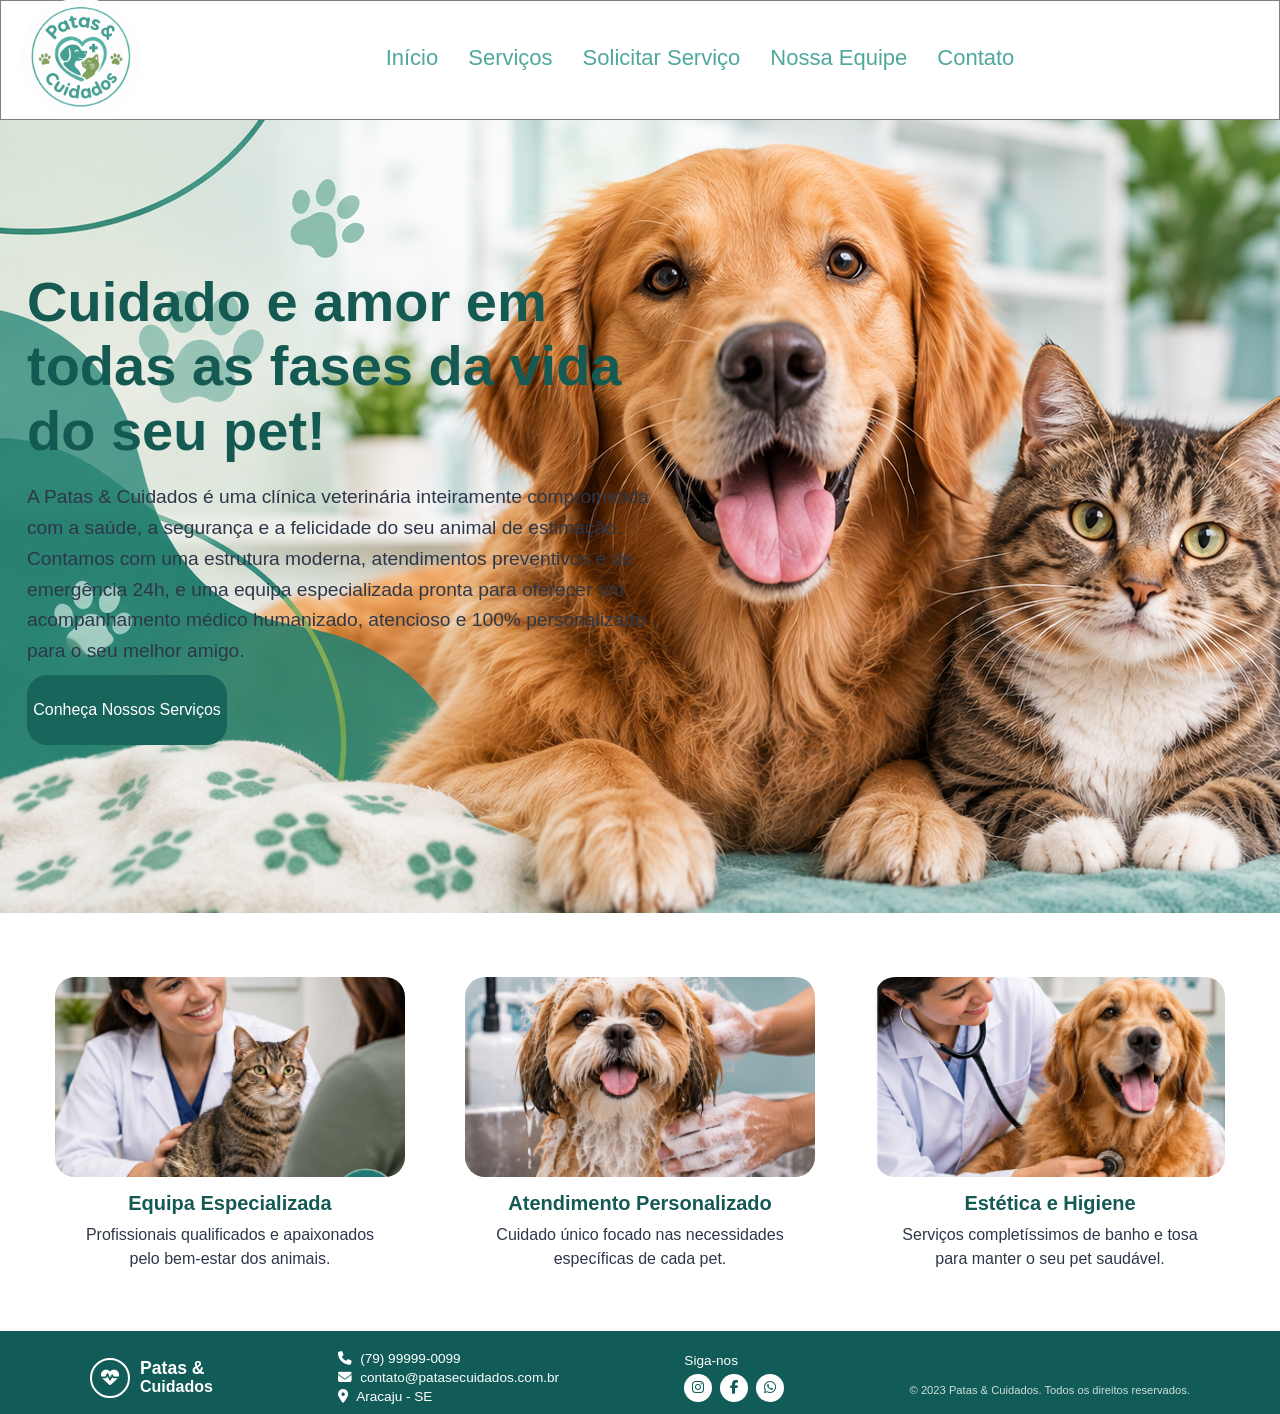
<file: index.html>
<!DOCTYPE html>
<html lang="pt-br">

<head>
    <meta charset="UTF-8">
    <meta name="viewport" content="width=device-width, initial-scale=1.0">
    <title>Patas & Cuidados</title>
    <link rel="stylesheet" href="./style.css">
    <script src="./script.js" defer></script>
    <link rel="stylesheet" href="https://cdnjs.cloudflare.com/ajax/libs/font-awesome/6.5.1/css/all.min.css">
</head>

<body>
     <div class="top">
        <div class="logo">
            <img src="./imgs/logo.png" alt="Patas & Cuidados Logo">
        </div>
        <div class="nav">
            <a href="./index.html">Início</a>
            <a href="./services.html">Serviços</a>
            <a href="./solicitarservico.html">Solicitar Serviço</a>
            <a href="./team.html">Nossa Equipe</a>
            <a href="./contato.html">Contato</a>
        </div>
        <div></div>
    </div>
    <section class="info">
        <div class="banner">
            <img src="./imgs/banner.png" alt="">
        </div>
        <div class="txt-info">
            <h2>Cuidado e amor em todas as fases da vida do seu pet!</h2>
            <p>A Patas & Cuidados é uma clínica veterinária inteiramente comprometida com a saúde, a segurança e a
                felicidade do seu animal de estimação. Contamos com uma estrutura moderna, atendimentos preventivos e de
                emergência 24h, e uma equipa especializada pronta para oferecer um acompanhamento médico humanizado,
                atencioso e 100% personalizado para o seu melhor amigo.</p>
        </div>
        <div class="button-info">
            <button>Conheça Nossos Serviços</button>
        </div>
        <section class="info-complement">
            <div class="card">
                <img src="./imgs/img3.png" alt="Atendimento clínico para cão">
                <h3>Equipa Especializada</h3>
                <p>Profissionais qualificados e apaixonados pelo bem-estar dos animais.</p>
            </div>

            <div class="card">
                <img src="./imgs/img2.png" alt="Consulta para gato">
                <h3>Atendimento Personalizado</h3>
                <p>Cuidado único focado nas necessidades específicas de cada pet.</p>
            </div>

            <div class="card">
                <img src="./imgs/img1.png" alt="Banho e tosa de cão">
                <h3>Estética e Higiene</h3>
                <p>Serviços completíssimos de banho e tosa para manter o seu pet saudável.</p>
            </div>
        </section>
        <footer class="footer-patas">
            <div class="footer-container">
                <div class="footer-brand">
                    <div class="logo-icon">
                        <i class="fa-solid fa-heart-pulse"></i>
                    </div>
                    <div class="brand-text">
                        <span class="title">Patas &amp;</span>
                        <span class="subtitle">Cuidados</span>
                    </div>
                </div>

                <div class="footer-contact">
                    <p><i class="fa-solid fa-phone"></i> (79) 99999-0099</p>
                    <p><i class="fa-solid fa-envelope"></i> contato@patasecuidados.com.br</p>
                    <p><i class="fa-solid fa-location-dot"></i> Aracaju - SE</p>
                </div>

                <div class="footer-social">
                    <span>Siga-nos</span>
                    <div class="social-icons">
                        <a href="https://www.instagram.com/sua_pagina" target="_blank" rel="noopener noreferrer"
                            aria-label="Instagram">
                            <i class="fa-brands fa-instagram"></i>
                        </a>
                        <a href="https://www.facebook.com/sua_pagina" target="_blank" rel="noopener noreferrer"
                            aria-label="Facebook">
                            <i class="fa-brands fa-facebook-f"></i>
                        </a>
                        <a href="https://wa.me/5579999990099" target="_blank" rel="noopener noreferrer"
                            aria-label="WhatsApp">
                            <i class="fa-brands fa-whatsapp"></i>
                        </a>
                    </div>
                </div>

                <div class="footer-bottom">
                    <p>&copy; 2023 Patas &amp; Cuidados. Todos os direitos reservados.</p>
                </div>
        </footer>
</body>

</html>
</file>
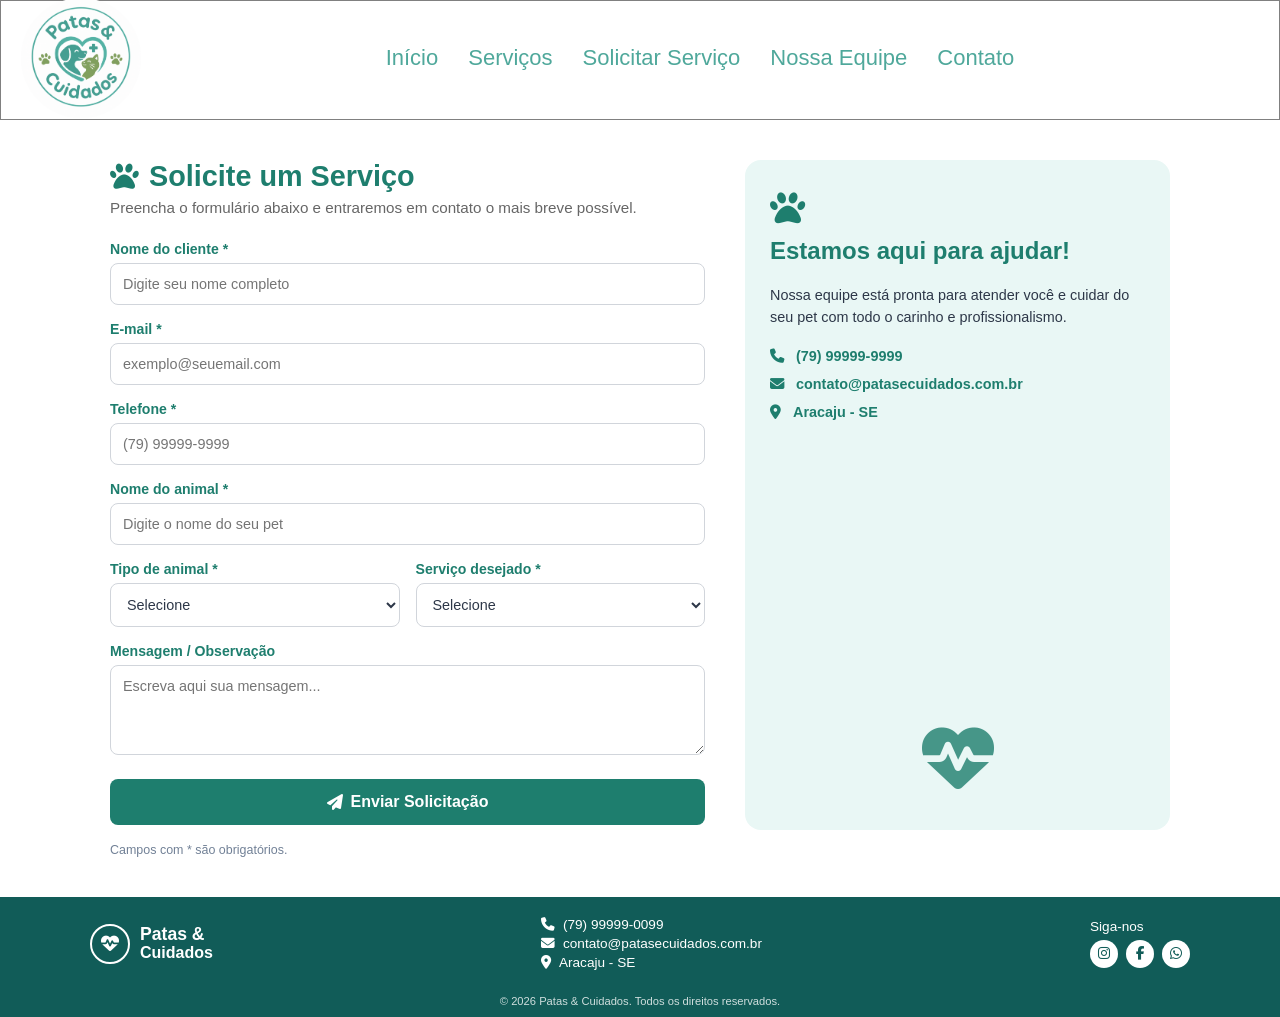
<file: contato.html>
<!DOCTYPE html>
<html lang="pt-br">

<head>
    <meta charset="UTF-8">
    <meta name="viewport" content="width=device-width, initial-scale=1.0">
    <title>Patas & Cuidados - Solicitar Serviço</title>
    <link rel="stylesheet" href="./style.css">
    <script src="./script.js" defer></script>
    <link rel="stylesheet" href="https://cdnjs.cloudflare.com/ajax/libs/font-awesome/6.5.1/css/all.min.css">
</head>

<body class="pagina-formulario">


    <div class="top">
        <div class="logo">
            <img src="./imgs/logo.png" alt="Patas & Cuidados Logo">
        </div>
        <div class="nav">
            <a href="./index.html">Início</a>
            <a href="./services.html">Serviços</a>
            <a href="./solicitarservico.html">Solicitar Serviço</a>
            <a href="./team.html">Nossa Equipe</a>
            <a href="./contato.html">Contato</a>
        </div>
        <div></div>
    </div>


    <div class="container">


        <div class="left">
            <div class="txt-form">
                <h2><i class="fa-solid fa-paw"></i> Solicite um Serviço</h2>
                <p>Preencha o formulário abaixo e entraremos em contato o mais breve possível.</p>
            </div>

            <form id="meu-formulario" action="https://formsubmit.co/marcus.v.junior8@aluno.senai.br" method="POST">

                <div class="form-group">
                    <label for="nome">Nome do cliente *</label>
                    <input type="text" id="nome" name="nome" placeholder="Digite seu nome completo" required>
                </div>

                <div class="form-group">
                    <label for="email">E-mail *</label>
                    <input type="email" id="email" name="email" placeholder="exemplo@seuemail.com" required>
                </div>

                <div class="form-group">
                    <label for="telefone">Telefone *</label>
                    <input type="tel" id="telefone" name="telefone" placeholder="(79) 99999-9999" required>
                </div>

                <div class="form-group">
                    <label for="nome_pet">Nome do animal *</label>
                    <input type="text" id="nome_pet" name="nome_pet" placeholder="Digite o nome do seu pet" required>
                </div>

                <div class="form-row">
                    <div class="form-group">
                        <label for="tipo_animal">Tipo de animal *</label>
                        <select id="tipo_animal" name="tipo_animal" required>
                            <option value="" disabled selected>Selecione</option>
                            <option value="cachorro">Cachorro</option>
                            <option value="gato">Gato</option>
                            <option value="outro">Outro</option>
                        </select>
                    </div>

                    <div class="form-group">
                        <label for="servico">Serviço desejado *</label>
                        <select id="servico" name="servico" required>
                            <option value="" disabled selected>Selecione</option>
                            <option value="consulta">Consulta Veterinária</option>
                            <option value="banho_tosa">Banho e Tosa</option>
                            <option value="vacina">Vacinação</option>
                        </select>
                    </div>
                </div>

                <div class="form-group">
                    <label for="mensagem">Mensagem / Observação</label>
                    <textarea id="mensagem" name="mensagem" rows="4"
                        placeholder="Escreva aqui sua mensagem..."></textarea>
                </div>

                <button type="submit">
                    <i class="fa-solid fa-paper-plane"></i> Enviar Solicitação
                </button>

                <span class="campos-obrigatorios">Campos com * são obrigatórios.</span>
            </form>
        </div>


        <div class="right">
            <div class="info-card">
                <div class="card-header">
                    <i class="fa-solid fa-paw card-icon"></i>
                    <h3>Estamos aqui para ajudar!</h3>
                </div>

                <p>Nossa equipe está pronta para atender você e cuidar do seu pet com todo o carinho e profissionalismo.
                </p>

                <div class="contact-details">
                    <p><i class="fa-solid fa-phone"></i> (79) 99999-9999</p>
                    <p><i class="fa-solid fa-envelope"></i> contato@patasecuidados.com.br</p>
                    <p><i class="fa-solid fa-location-dot"></i> Aracaju - SE</p>
                </div>

                <div class="card-illustration">
                    <i class="fa-solid fa-heart-pulse"></i>
                </div>
            </div>
        </div>

    </div>


    <footer class="footer-patas">
        <div class="footer-container">
            <div class="footer-brand">
                <div class="logo-icon">
                    <i class="fa-solid fa-heart-pulse"></i>
                </div>
                <div class="brand-text">
                    <span class="title">Patas &amp;</span>
                    <span class="subtitle">Cuidados</span>
                </div>
            </div>

            <div class="footer-contact">
                <p><i class="fa-solid fa-phone"></i> (79) 99999-0099</p>
                <p><i class="fa-solid fa-envelope"></i> contato@patasecuidados.com.br</p>
                <p><i class="fa-solid fa-location-dot"></i> Aracaju - SE</p>
            </div>

            <div class="footer-social">
                <span>Siga-nos</span>
                <div class="social-icons">
                    <a href="#" target="_blank" rel="noopener noreferrer"><i class="fa-brands fa-instagram"></i></a>
                    <a href="#" target="_blank" rel="noopener noreferrer"><i class="fa-brands fa-facebook-f"></i></a>
                    <a href="#" target="_blank" rel="noopener noreferrer"><i class="fa-brands fa-whatsapp"></i></a>
                </div>
            </div>
        </div>

        <div class="footer-bottom">
            <p>&copy; 2026 Patas &amp; Cuidados. Todos os direitos reservados.</p>
        </div>
    </footer>

</body>

</html>
</file>
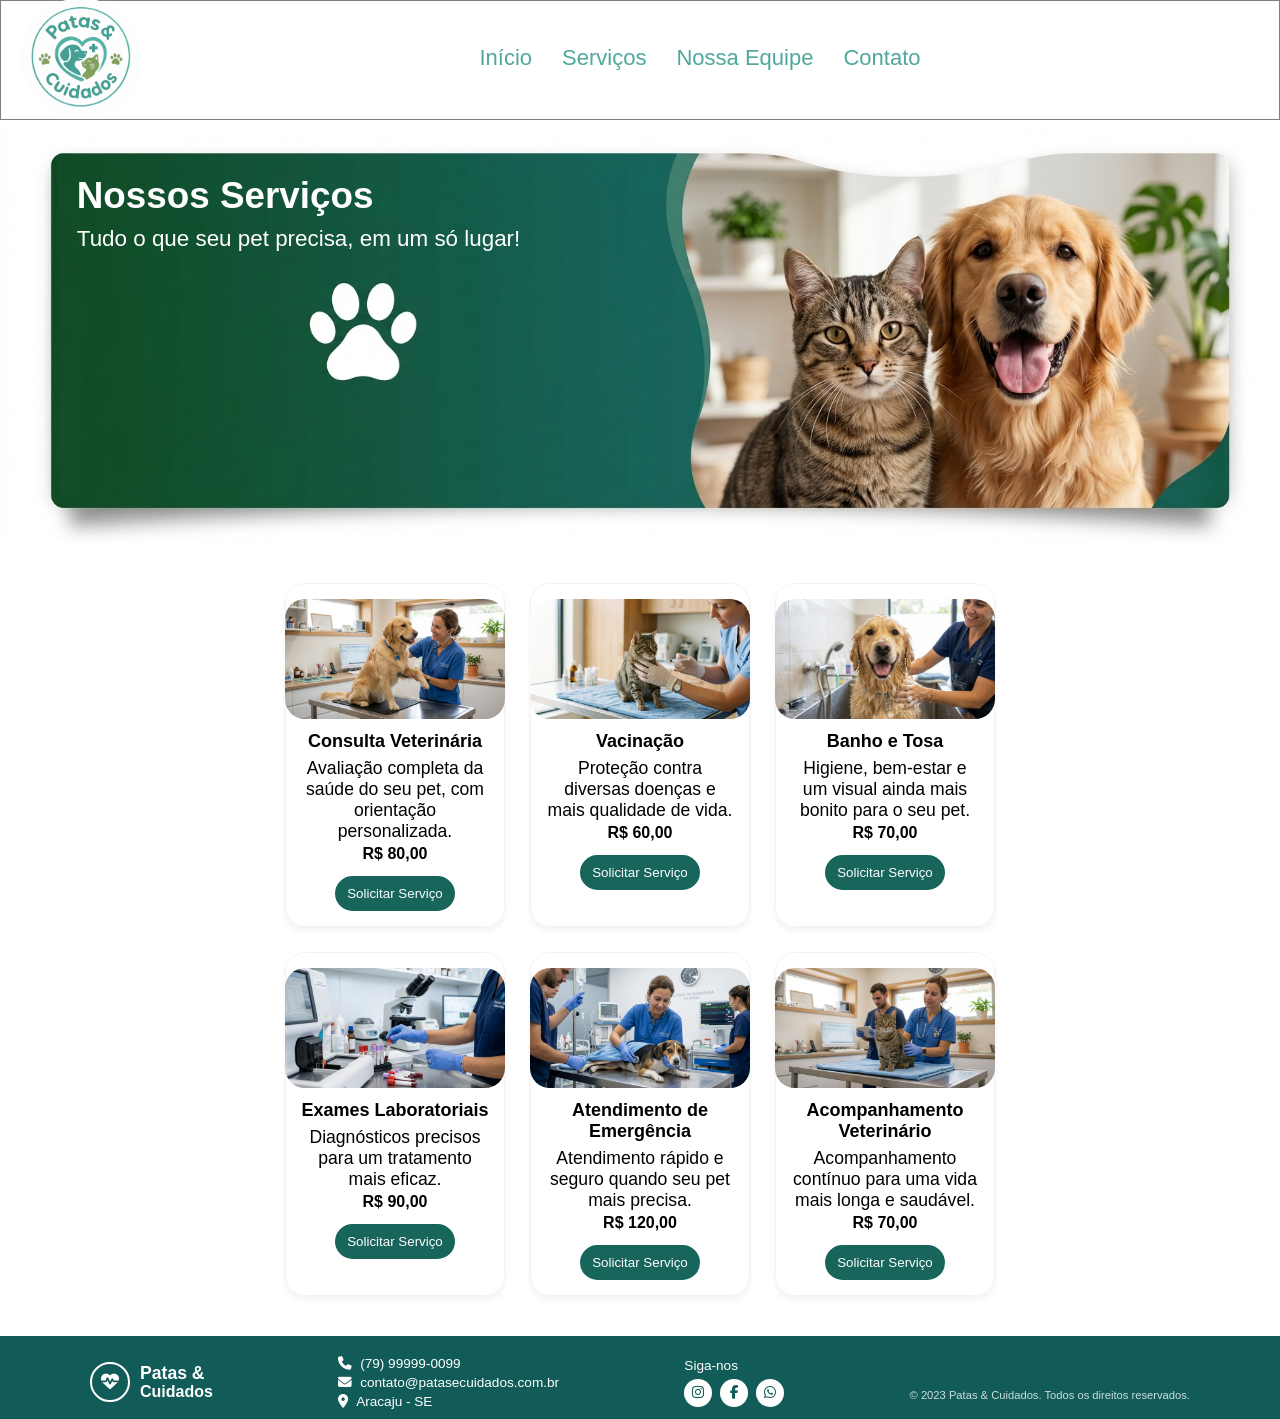
<file: services.html>
<!DOCTYPE html>
<html lang="pt-br">

<head>
    <meta charset="UTF-8">
    <meta name="viewport" content="width=device-width, initial-scale=1.0">
    <title>Patas & Cuidados</title>
    <link rel="stylesheet" href="./style.css">
    <script src="./script.js" defer></script>
    <link rel="stylesheet" href="https://cdnjs.cloudflare.com/ajax/libs/font-awesome/6.5.1/css/all.min.css">
</head>

<body>
    <div class="top">
        <div class="logo">
            <img src="./imgs/logo.png" alt="">
        </div>
        <div class="nav">
            <a href="./index.html">Início</a>
            <a href="./services.html">Serviços</a>
            <a href="">Nossa Equipe</a>
            <a href="">Contato</a>
        </div>
        <div></div>
    </div>

    <div class="banner2">
        <div class="img-banner2">
            <img src="./imgs/banner2.jpg" alt="">
        </div>
        <div class="txt">
            <h2>Nossos Serviços</h2>
            <span>Tudo o que seu pet precisa, em um só lugar!</span>
        </div>
    </div>

    <div class="secao-services">
        <div class="container-services"></div>
    </div>
    
    <footer class="footer-patas">
        <div class="footer-container">
            <div class="footer-brand">
                <div class="logo-icon">
                    <i class="fa-solid fa-heart-pulse"></i>
                </div>
                <div class="brand-text">
                    <span class="title">Patas &amp;</span>
                    <span class="subtitle">Cuidados</span>
                </div>
            </div>

            <div class="footer-contact">
                <p><i class="fa-solid fa-phone"></i> (79) 99999-0099</p>
                <p><i class="fa-solid fa-envelope"></i> contato@patasecuidados.com.br</p>
                <p><i class="fa-solid fa-location-dot"></i> Aracaju - SE</p>
            </div>

            <div class="footer-social">
                <span>Siga-nos</span>
                <div class="social-icons">
                    <a href="https://www.instagram.com/sua_pagina" target="_blank" rel="noopener noreferrer"
                        aria-label="Instagram">
                        <i class="fa-brands fa-instagram"></i>
                    </a>
                    <a href="https://www.facebook.com/sua_pagina" target="_blank" rel="noopener noreferrer"
                        aria-label="Facebook">
                        <i class="fa-brands fa-facebook-f"></i>
                    </a>
                    <a href="https://wa.me/5579999990099" target="_blank" rel="noopener noreferrer"
                        aria-label="WhatsApp">
                        <i class="fa-brands fa-whatsapp"></i>
                    </a>
                </div>
            </div>

            <div class="footer-bottom">
                <p>&copy; 2023 Patas &amp; Cuidados. Todos os direitos reservados.</p>
            </div>
    </footer>
</body>

</html>
</file>
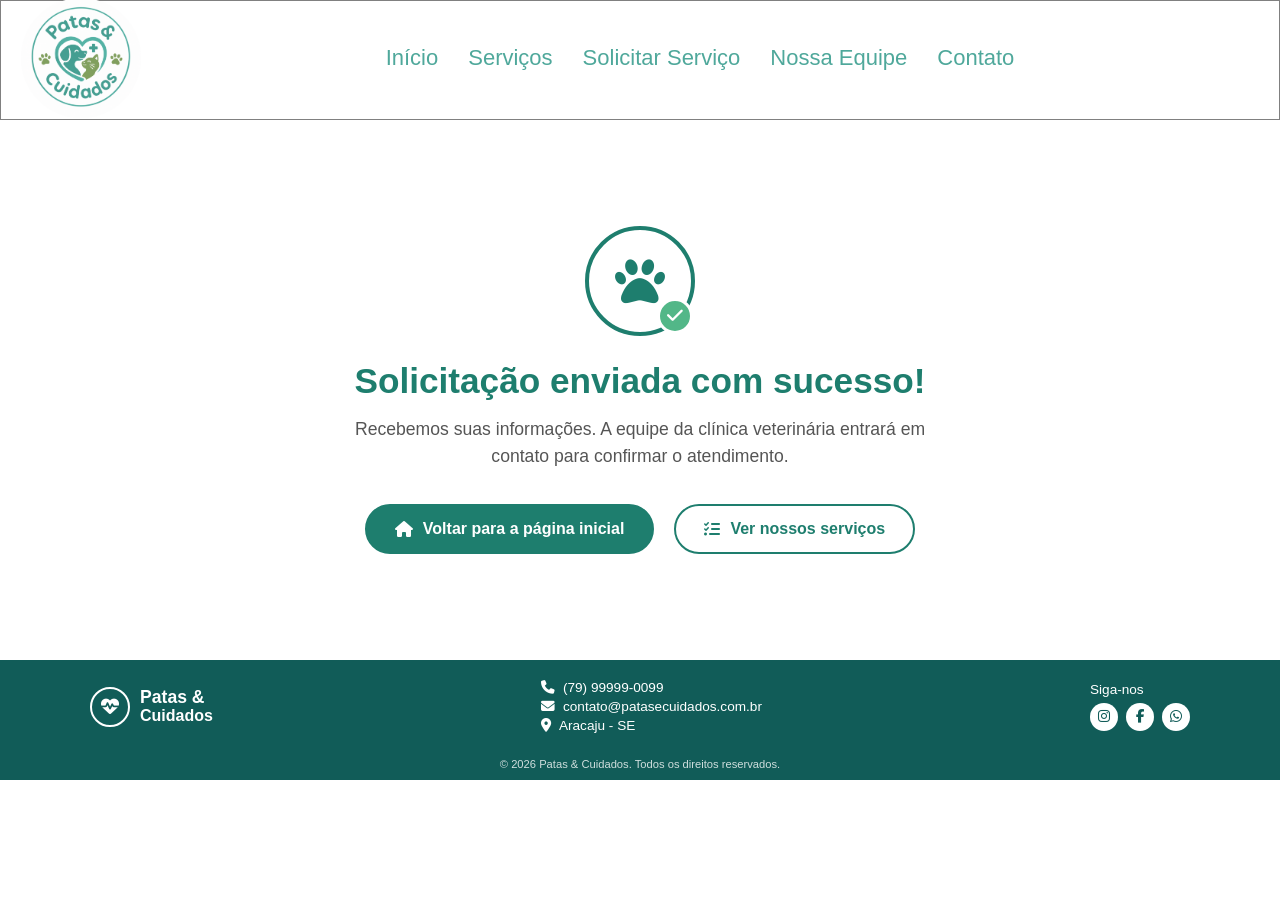
<file: solicitarservico.html>
<!DOCTYPE html>
<html lang="pt-br">

<head>
    <meta charset="UTF-8">
    <meta name="viewport" content="width=device-width, initial-scale=1.0">
    <title>Solicitação Enviada - Patas & Cuidados</title>
    <link rel="stylesheet" href="https://cdnjs.cloudflare.com/ajax/libs/font-awesome/6.4.0/css/all.min.css">
    <link rel="stylesheet" href="style.css">
</head>

<body>
     <div class="top">
        <div class="logo">
            <img src="./imgs/logo.png" alt="Patas & Cuidados Logo">
        </div>
        <div class="nav">
            <a href="./index.html">Início</a>
            <a href="./services.html">Serviços</a>
            <a href="./solicitarservico.html">Solicitar Serviço</a>
            <a href="./team.html">Nossa Equipe</a>
            <a href="./contato.html">Contato</a>
        </div>
        <div></div>
    </div>


    <div class="sucesso-container">

        <div class="sucesso-icon-wrapper">
            <i class="fa-solid fa-paw icon-paw"></i>
            <div class="check-badge">
                <i class="fa-solid fa-check"></i>
            </div>
        </div>


        <h1>Solicitação enviada com sucesso!</h1>
        <p>Recebemos suas informações. A equipe da clínica veterinária entrará em contato para confirmar o atendimento.
        </p>


        <div class="sucesso-buttons">
            <a href="index.html" class="btn-primary">
                <i class="fa-solid fa-house"></i>
                Voltar para a página inicial
            </a>
            <a href="services.html" class="btn-secondary">
                <i class="fa-solid fa-list-check"></i>
                Ver nossos serviços
            </a>
        </div>
    </div>

    <footer class="footer-patas">
        <div class="footer-container">
            <div class="footer-brand">
                <div class="logo-icon">
                    <i class="fa-solid fa-heart-pulse"></i>
                </div>
                <div class="brand-text">
                    <span class="title">Patas &amp;</span>
                    <span class="subtitle">Cuidados</span>
                </div>
            </div>

            <div class="footer-contact">
                <p><i class="fa-solid fa-phone"></i> (79) 99999-0099</p>
                <p><i class="fa-solid fa-envelope"></i> contato@patasecuidados.com.br</p>
                <p><i class="fa-solid fa-location-dot"></i> Aracaju - SE</p>
            </div>

            <div class="footer-social">
                <span>Siga-nos</span>
                <div class="social-icons">
                    <a href="#" target="_blank" rel="noopener noreferrer"><i class="fa-brands fa-instagram"></i></a>
                    <a href="#" target="_blank" rel="noopener noreferrer"><i class="fa-brands fa-facebook-f"></i></a>
                    <a href="#" target="_blank" rel="noopener noreferrer"><i class="fa-brands fa-whatsapp"></i></a>
                </div>
            </div>
        </div>

        <div class="footer-bottom">
            <p>&copy; 2026 Patas &amp; Cuidados. Todos os direitos reservados.</p>
        </div>
    </footer>



</body>

</html>
</file>
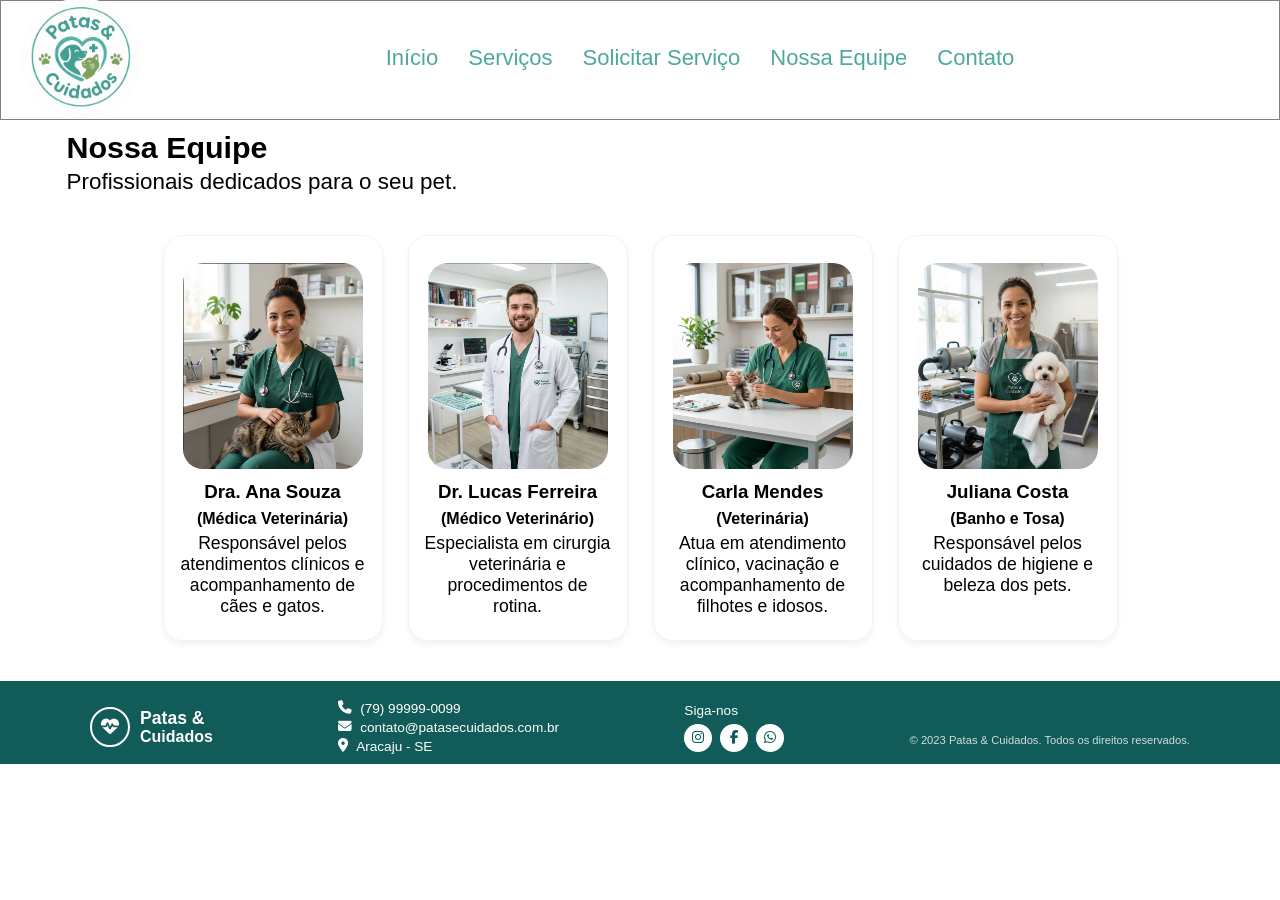
<file: team.html>
<!DOCTYPE html>
<html lang="pt-br">

<head>
    <meta charset="UTF-8">
    <meta name="viewport" content="width=device-width, initial-scale=1.0">
    <title>Patas & Cuidados</title>
    <link rel="stylesheet" href="./style.css">
    <script src="./script.js" defer></script>
    <link rel="stylesheet" href="https://cdnjs.cloudflare.com/ajax/libs/font-awesome/6.5.1/css/all.min.css">
</head>

<body>
    <div class="top">
        <div class="logo">
            <img src="./imgs/logo.png" alt="Patas & Cuidados Logo">
        </div>
        <div class="nav">
            <a href="./index.html">Início</a>
            <a href="./services.html">Serviços</a>
            <a href="./solicitarservico.html">Solicitar Serviço</a>
            <a href="./team.html">Nossa Equipe</a>
            <a href="./contato.html">Contato</a>
        </div>
        <div></div>
    </div>

    <div class="txt_team">
        <h2>Nossa Equipe</h2>
        <p>Profissionais dedicados para o seu pet.</p>
    </div>

    <div class="secao-team">

        <div class="container-team"></div>
    </div>


    <footer class="footer-patas">
        <div class="footer-container">
            <div class="footer-brand">
                <div class="logo-icon">
                    <i class="fa-solid fa-heart-pulse"></i>
                </div>
                <div class="brand-text">
                    <span class="title">Patas &amp;</span>
                    <span class="subtitle">Cuidados</span>
                </div>
            </div>

            <div class="footer-contact">
                <p><i class="fa-solid fa-phone"></i> (79) 99999-0099</p>
                <p><i class="fa-solid fa-envelope"></i> contato@patasecuidados.com.br</p>
                <p><i class="fa-solid fa-location-dot"></i> Aracaju - SE</p>
            </div>

            <div class="footer-social">
                <span>Siga-nos</span>
                <div class="social-icons">
                    <a href="https://www.instagram.com/sua_pagina" target="_blank" rel="noopener noreferrer"
                        aria-label="Instagram">
                        <i class="fa-brands fa-instagram"></i>
                    </a>
                    <a href="https://www.facebook.com/sua_pagina" target="_blank" rel="noopener noreferrer"
                        aria-label="Facebook">
                        <i class="fa-brands fa-facebook-f"></i>
                    </a>
                    <a href="https://wa.me/5579999990099" target="_blank" rel="noopener noreferrer"
                        aria-label="WhatsApp">
                        <i class="fa-brands fa-whatsapp"></i>
                    </a>
                </div>
            </div>

            <div class="footer-bottom">
                <p>&copy; 2023 Patas &amp; Cuidados. Todos os direitos reservados.</p>
            </div>
    </footer>
</body>

</html>
</file>
<file: style.css>
/* ==========================================================================
   1. RESET E ESTILOS GERAIS
   ========================================================================== */
* {
    padding: 0;
    margin: 0;
    font-family: sans-serif;
    box-sizing: border-box;
}

/* ==========================================================================
   2. CABEÇALHO / NAVEGAÇÃO (.top)
   ========================================================================== */
.top {
    display: flex;
    background-color: #FFFFFF;
    justify-content: space-between;
    align-items: center;
    color: #2D3748;
    max-height: 120px;
    border: 1px solid gray;
}

.logo img {
    width: 120px;
    border-radius: 50%;
    margin-top: 20px;
    margin-left: 20px;
    margin-bottom: 20px;
}

.nav {
    font-size: 22px;
    display: flex;
    gap: 30px;
    text-align: center;
    align-items: center;
    margin-right: 20px;
}


.nav a {
    text-decoration: none;
    color: #4FA89B;
    position: relative;
    padding-bottom: 4px;
    transition: color 0.2s ease;
}

.nav a:hover {
    transform: translateY(-5px);
    transition: 0.2s ease;
    color: #2D3748;
}

/* ==========================================================================
   3. BANNERS & SEÇÃO DE INFORMAÇÕES
   ========================================================================== */
.banner {
    position: relative;
}

.txt-info {
    position: absolute;
    top: 30vh;
    left: 3vh;
    max-width: 650px;
    display: flex;
    flex-direction: column;
    align-items: flex-start;
}

.txt-info h2 {
    font-size: 3.5rem;
    line-height: 1.15;
    color: #155A52;
    margin-bottom: 1.2rem;
    font-weight: 700;
}

.txt-info p {
    font-size: 1.2rem;
    line-height: 1.6;
    color: #2D3748;
    margin-bottom: 2rem;
}

.button-info {
    position: absolute;
    top: 75vh;
    left: 3vh;
}

.button-info button {
    width: 200px;
    height: 70px;
    border-radius: 20px;
    font-size: 1rem;
    border: 1px solid #17655B;
    background-color: #17655B;
    color: #FFFFFF;
}

.button-info button:hover {
    color: #4FA89B;
    background-color: #2D3748;
    transition: 0.3s ease;
}

.info-complement {
    display: flex;
    justify-content: space-between;
    gap: 30px;
    margin: 60px 40px;
}

.card {
    flex: 1;
    display: flex;
    flex-direction: column;
    align-items: center;
    text-align: center;
}

.card img {
    width: 100%;
    max-width: 350px;
    height: 200px;
    object-fit: cover;
    border-radius: 20px;
    margin-bottom: 15px;
}

.card h3 {
    font-size: 1.25rem;
    color: #155A52;
    margin-bottom: 8px;
    font-weight: 700;
}

.card p {
    font-size: 1rem;
    color: #2D3748;
    line-height: 1.5;
    max-width: 300px;
}

.banner2 {
    position: relative;
    width: 100%;
}

.img-banner2 {
    position: relative;
    width: 100%;
}

.img-banner2 img {
    width: 100%;
    display: block;
}

.txt {
    position: absolute;
    top: 22%;
    left: 6%;
    transform: translateY(-50%);
    color: #ffffff;
}

.txt h2 {
    font-size: 2.3rem;
    margin-bottom: 9px;
}

.txt span,
.txt_team p {
    font-size: 1.4rem;
}

/* ==========================================================================
   4. SEÇÕES DE SERVIÇOS E EQUIPE
   ========================================================================== */
.secao-services {
    position: relative;
    max-width: 900px;
    margin: 40px auto;
    padding: 0 20px;
    text-align: center;
}

.container-services {
    display: flex;
    flex-wrap: wrap;
    justify-content: center;
    gap: 25px;
}

.secao-team {
    min-width: 1200px;
    margin: 40px auto;
    padding: 0 20px;
    text-align: center;
}

.container-team {
    display: flex;
    flex-wrap: wrap;
    justify-content: center;
    gap: 25px;
}

.card-servico,
.card-team {
    border: 1px solid rgba(0, 0, 0, 0.05);
    border-radius: 20px;
    padding: 15px;
    width: 220px;
    box-shadow: 0 4px 6px rgba(0, 0, 0, 0.05);
    transition: transform 0.2s ease;
    display: flex;
    flex-direction: column;
    align-items: center;
}

.card-servico:hover,
.card-team:hover {
    border: 2px solid #4FA89B;
    transition: 0.3s ease;
    transform: translateY(-5px);
}

.card-servico img {
    width: 220px;
    border-radius: 20px;
}

.card-servico button {
    width: 120px;
    height: 35px;
    background-color: #17655B;
    border: 2px solid #17655B;
    color: white;
    margin-top: 10px;
    border-radius: 20px;
}

.card-servico h3 {
    font-size: 18px;
    margin: 12px 0 6px;
}

.card-servico p,
.card-team p {
    font-size: 1.1rem;
    margin: 0;
}

.card-servico span {
    font-weight: bold;
    font-size: 16px;
    margin: 3px;
}

.card-team h3 {
    margin-bottom: 2px;
}

.card-team span {
    margin-bottom: 5px;
}

.card-team img {
    border-radius: 20px;
    width: 180px;
    height: 55%;
    margin: 12px;
}

.function {
    font-weight: bold;
    margin-top: 5px;
}

.txt_team {
    display: flex;
    align-items: center;
    flex-direction: column;
    justify-content: center;
    margin-bottom: 10px;
    margin-top: 10px;
    margin-right: 84vh;
}

.txt_team h2 {
    font-size: 1.9rem;
    margin-right: 190px;
    margin-bottom: 4px;
}

/* ==========================================================================
   5. PÁGINA DO FORMULÁRIO (CORES E ESPAÇAMENTO REFINADOS)
   ========================================================================== */

/* Layout principal dividindo formulário (esquerda) e card (direita) */
.container {
    display: flex;
    justify-content: space-between;
    align-items: flex-start;
    gap: 40px;
    margin: 40px auto;
    max-width: 1100px;
    padding: 0 20px;
}

/* Coluna da esquerda (Formulário) */
.left {
    flex: 1.4;
}

.txt-form {
    margin-bottom: 25px;
}

.txt-form h2 {
    color: #1e7e6e;
    font-size: 1.8rem;
    font-weight: 700;
    display: flex;
    align-items: center;
    gap: 10px;
    margin-bottom: 6px;
}

.txt-form p {
    color: #666666;
    font-size: 0.95rem;
}

/* Formulário e entradas de texto */
#meu-formulario {
    display: flex;
    flex-direction: column;
    gap: 16px;
}

.form-group {
    display: flex;
    flex-direction: column;
    text-align: left;
}

.form-group label {
    display: block;
    margin-bottom: 6px;
    color: #1e7e6e;
    font-weight: bold;
    font-size: 0.88rem;
}

.form-group input[type="text"],
.form-group input[type="email"],
.form-group input[type="tel"],
.form-group select,
.form-group textarea {
    background-color: #FFFFFF;
    border: 1px solid #D1D5DB;
    color: #2D3748;
    border-radius: 8px;
    outline: none;
    width: 100%;
    padding: 12px;
    font-size: 0.9rem;
    box-sizing: border-box;
    transition: border-color 0.2s ease, box-shadow 0.2s ease;
}

.form-group input:focus,
.form-group select:focus,
.form-group textarea:focus {
    border-color: #1e7e6e;
    box-shadow: 0 0 0 3px rgba(30, 126, 110, 0.15);
}

.form-group textarea {
    resize: vertical;
}

/* Separação dos seletores em duas colunas (Tipo de Animal e Serviço) */
.form-row {
    display: flex;
    gap: 16px;
}

.form-row .form-group {
    flex: 1;
}

/* Botão Enviar Solicitação */
#meu-formulario button[type="submit"] {
    background-color: #1e7e6e;
    color: #FFFFFF;
    border-radius: 8px;
    width: 100%;
    border: none;
    font-size: 1rem;
    font-weight: bold;
    cursor: pointer;
    transition: background-color 0.2s ease, transform 0.1s ease;
    padding: 14px;
    margin-top: 8px;
    display: flex;
    align-items: center;
    justify-content: center;
    gap: 8px;
}

#meu-formulario button[type="submit"]:hover {
    background-color: #166155;
}

.campos-obrigatorios {
    font-size: 0.78rem;
    color: #718096;
    margin-top: 2px;
}

/* Coluna da direita (Card de Informações) */
.right {
    flex: 1;
    min-width: 300px;
}

.info-card {
    background-color: #e9f7f5;
    border-radius: 16px;
    padding: 30px 25px;
    display: flex;
    flex-direction: column;
    gap: 20px;
    height: 670px;
    box-sizing: border-box;
}

.card-header .card-icon {
    font-size: 2.2rem;
    color: #1e7e6e;
}

.card-header h3 {
    color: #1e7e6e;
    font-size: 1.5rem;
    font-weight: bold;
    margin-top: 12px;
}

.info-card>p {
    color: #2D3748;
    line-height: 1.5;
    font-size: 0.9rem;
}

.contact-details p {
    display: flex;
    align-items: center;
    gap: 12px;
    margin-bottom: 12px;
    color: #1e7e6e;
    font-weight: 600;
    font-size: 0.9rem;
}

.card-illustration {
    margin-top: auto;
    text-align: center;
    font-size: 4.5rem;
    color: #1e7e6e;
    opacity: 0.8;
}

/* ==========================================================================
   6. RODAPÉ (.footer-patas)
   ========================================================================== */
.footer-patas {
    background-color: #115c58;
    color: #ffffff;
    font-family: Arial, sans-serif;
    padding: 20px 20px 10px 20px;
    width: 100%;
    box-sizing: border-box;
}

.footer-container {
    max-width: 1100px;
    margin: 0 auto;
    display: flex;
    justify-content: space-between;
    align-items: center;
    flex-wrap: wrap;
    gap: 20px;
}

.footer-brand {
    display: flex;
    align-items: center;
    gap: 10px;
}

.footer-brand .logo-icon {
    border: 2px solid #ffffff;
    border-radius: 50%;
    width: 40px;
    height: 40px;
    display: flex;
    align-items: center;
    justify-content: center;
    font-size: 18px;
}

.footer-brand .brand-text {
    display: flex;
    flex-direction: column;
    line-height: 1.1;
}

.footer-brand .title {
    font-weight: bold;
    font-size: 1.1rem;
}

.footer-brand .subtitle {
    font-weight: bold;
    font-size: 1rem;
}

.footer-contact {
    display: flex;
    flex-direction: column;
    gap: 4px;
    font-size: 0.85rem;
}

.footer-contact p {
    margin: 0;
    display: flex;
    align-items: center;
    gap: 8px;
}

.footer-social {
    display: flex;
    flex-direction: column;
    gap: 6px;
}

.footer-social span {
    font-size: 0.85rem;
}

.social-icons {
    display: flex;
    gap: 8px;
}

.social-icons a {
    color: #115c58;
    background-color: #ffffff;
    width: 28px;
    height: 28px;
    border-radius: 50%;
    display: flex;
    align-items: center;
    justify-content: center;
    text-decoration: none;
    font-size: 0.85rem;
}

.footer-bottom {
    margin-top: 15px;
    padding-top: 10px;
    text-align: center;
}

.footer-bottom p {
    margin: 0;
    font-size: 0.7rem;
    opacity: 0.8;
}

/* RESPONSIVIDADE DO RODAPÉ */
@media (max-width: 768px) {
    .footer-container {
        flex-direction: column;
        align-items: flex-start;
    }
}

/* ==========================================================================
   PÁGINA DE CONFIRMAÇÃO DA SOLICITAÇÃO (SUCESSO)
   ========================================================================== */

.sucesso-container {
    display: flex;
    flex-direction: column;
    align-items: center;
    justify-content: center;
    text-align: center;
    min-height: 60vh;
    padding: 60px 20px;
    background-color: #FFFFFF;
}

/* Ícone central com pata e check */
.sucesso-icon-wrapper {
    position: relative;
    width: 110px;
    height: 110px;
    border: 4px solid #1e7e6e;
    border-radius: 50%;
    display: flex;
    align-items: center;
    justify-content: center;
    margin-bottom: 25px;
}

.sucesso-icon-wrapper .icon-paw {
    font-size: 50px;
    color: #1e7e6e;
}

.sucesso-icon-wrapper .check-badge {
    position: absolute;
    bottom: -2px;
    right: -2px;
    background-color: #52b788;
    color: #FFFFFF;
    width: 36px;
    height: 36px;
    border-radius: 50%;
    display: flex;
    align-items: center;
    justify-content: center;
    font-size: 18px;
    border: 3px solid #FFFFFF;
}

/* Título e descrição */
.sucesso-container h1 {
    color: #1e7e6e;
    font-size: 2.2rem;
    font-weight: 700;
    margin-bottom: 15px;
}

.sucesso-container p {
    color: #555555;
    font-size: 1.1rem;
    max-width: 580px;
    line-height: 1.5;
    margin-bottom: 35px;
}

/* Botões */
.sucesso-buttons {
    display: flex;
    gap: 20px;
    flex-wrap: wrap;
    justify-content: center;
}

.sucesso-buttons a {
    display: inline-flex;
    align-items: center;
    gap: 10px;
    padding: 14px 28px;
    border-radius: 30px;
    font-size: 1rem;
    font-weight: 600;
    text-decoration: none;
    transition: all 0.25s ease;
}

/* Botão Verde Preenchido */
.btn-primary {
    background-color: #1e7e6e;
    color: #FFFFFF;
    border: 2px solid #1e7e6e;
}

.btn-primary:hover {
    background-color: #155A52;
    border-color: #155A52;
    transform: translateY(-2px);
}

/* Botão Contornado */
.btn-secondary {
    background-color: transparent;
    color: #1e7e6e;
    border: 2px solid #1e7e6e;
}

.btn-secondary:hover {
    background-color: #e9f7f5;
    transform: translateY(-2px);
}

/* Responsividade simples */
@media (max-width: 600px) {
    .sucesso-container h1 {
        font-size: 1.75rem;
    }

    .sucesso-buttons {
        flex-direction: column;
        width: 100%;
        max-width: 320px;
    }

    .sucesso-buttons a {
        justify-content: center;
        width: 100%;
    }
}
</file>
